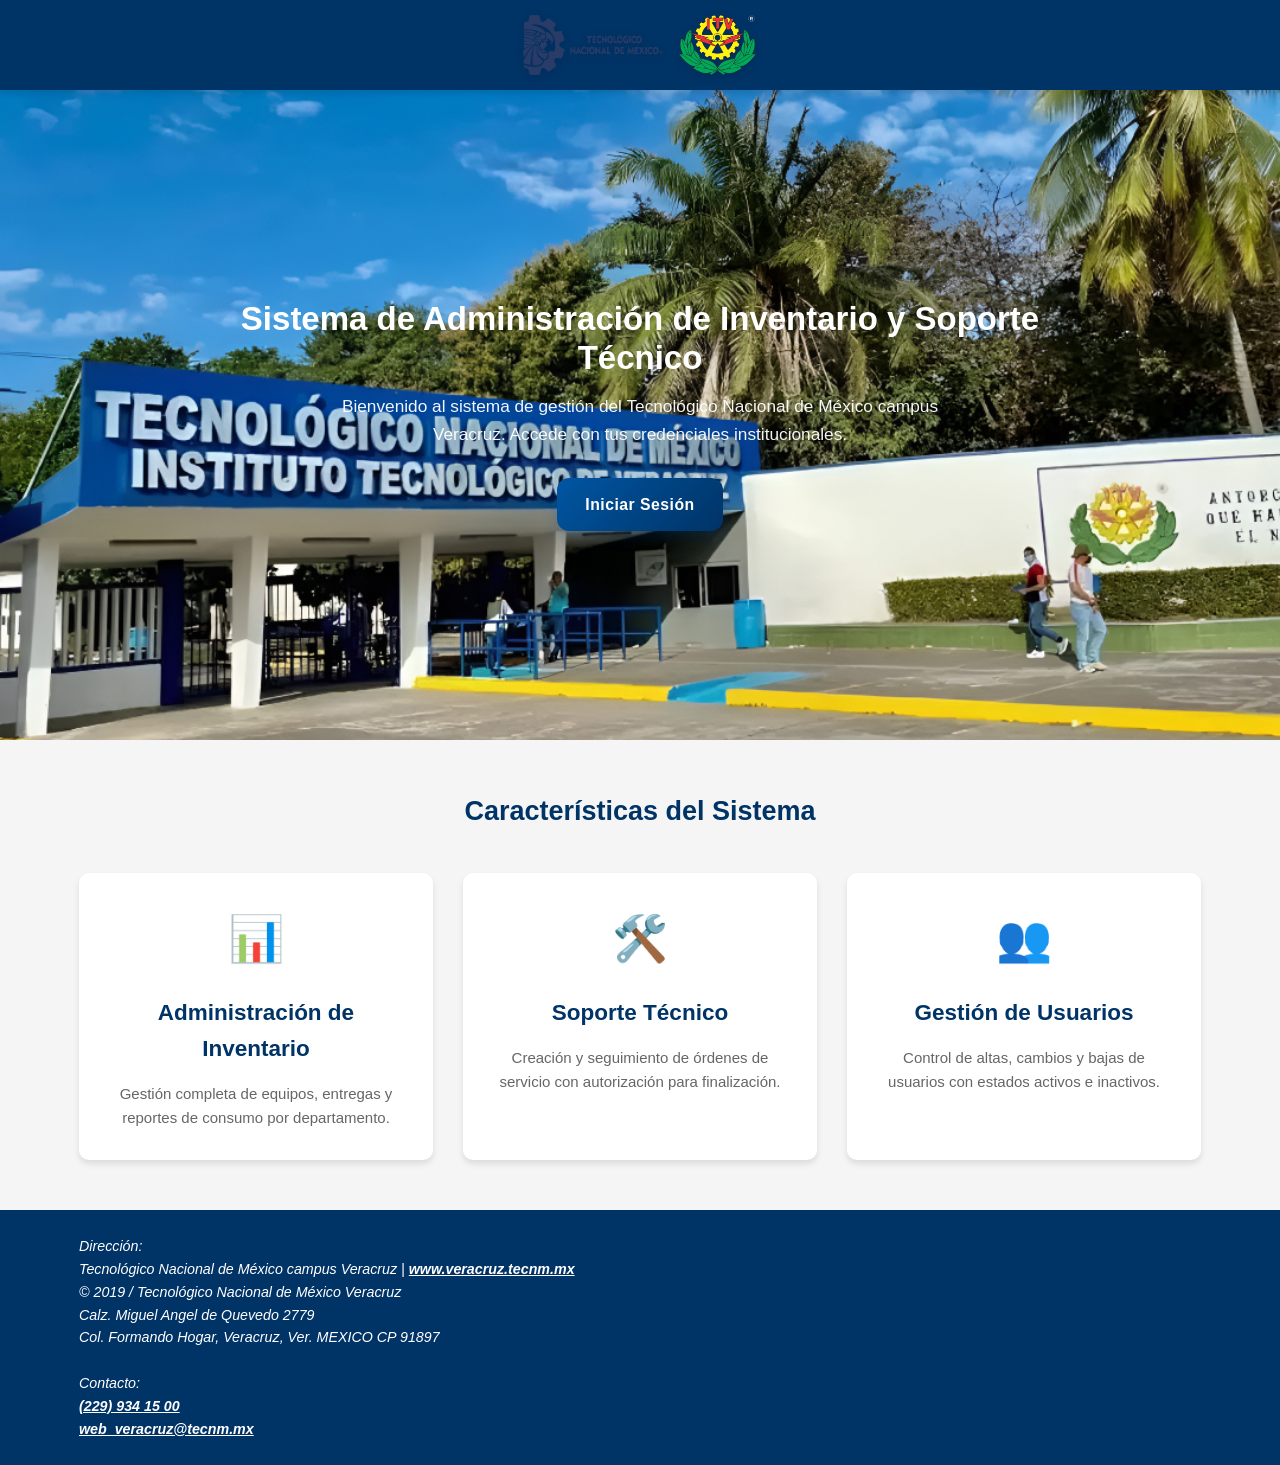
<file: index.html>
<!DOCTYPE html>
<html lang="es">

<head>
    <meta charset="UTF-8">
    <meta name="viewport" content="width=device-width, initial-scale=1.0">
    <title>TeCNM Veracruz - Sistema de Administración</title>
    <meta name="description"
        content="Sistema de gestión y administración de inventario y soporte técnico del Tecnológico Nacional de México campus Veracruz.">
    <link rel="stylesheet" href="css/style.css">
    <link rel="preconnect" href="https://fonts.googleapis.com">
    <link rel="preconnect" href="https://fonts.gstatic.com" crossorigin>
</head>

<body class="zoom-enabled">
    <!-- Header con ambos logos -->
    <header class="header">
        <div class="container">
            <div class="header-content">
                <div class="logo-container">
                    <img src="img/logo-tecnm-nacional.png" alt="Logo Tecnológico Nacional de México"
                        class="logo-nacional" width="150" height="60">
                    <img src="img/logo-tecnm.png" alt="Logo TeCNM Veracruz" class="logo-campus" width="150" height="60">
                </div>
            </div>
        </div>
    </header>

    <main>
        <!-- Hero Section con imagen de fondo -->
        <section class="hero" aria-label="Inicio">
            <div class="container">
                <div class="hero-content">
                    <h1 class="hero-title">Sistema de Administración de Inventario y Soporte Técnico</h1>
                    <p class="hero-subtitle">Bienvenido al sistema de gestión del Tecnológico Nacional de México campus
                        Veracruz. Accede con tus credenciales institucionales.</p>

                    <div class="hero-buttons">
                        <a href="login.html" class="btn btn-primary" role="button">Iniciar Sesión</a>
                    </div>
                </div>
            </div>
        </section>

        <!-- Features Section -->
        <section class="features" aria-labelledby="features-title">
            <div class="container">
                <h2 id="features-title" class="section-title">Características del Sistema</h2>

                <div class="features-grid">
                    <article class="feature-card">
                        <div class="feature-icon" aria-hidden="true">📊</div>
                        <h3>Administración de Inventario</h3>
                        <p>Gestión completa de equipos, entregas y reportes de consumo por departamento.</p>
                    </article>

                    <article class="feature-card">
                        <div class="feature-icon" aria-hidden="true">🛠️</div>
                        <h3>Soporte Técnico</h3>
                        <p>Creación y seguimiento de órdenes de servicio con autorización para finalización.</p>
                    </article>

                    <article class="feature-card">
                        <div class="feature-icon" aria-hidden="true">👥</div>
                        <h3>Gestión de Usuarios</h3>
                        <p>Control de altas, cambios y bajas de usuarios con estados activos e inactivos.</p>
                    </article>
                </div>
            </div>
        </section>
    </main>

    <!-- Footer actualizado con información completa -->
    <footer class="footer">
        <div class="container">
            <div class="footer-content">
                <address class="footer-address">
                    Dirección:<br>
                    Tecnológico Nacional de México campus Veracruz | <a href="http://www.veracruz.tecnm.mx"
                        target="_blank" rel="noopener noreferrer">www.veracruz.tecnm.mx</a><br>
                    © 2019 / Tecnológico Nacional de México Veracruz<br>
                    Calz. Miguel Angel de Quevedo 2779<br>
                    Col. Formando Hogar, Veracruz, Ver. MEXICO CP 91897<br><br>
                    Contacto:<br>
                    <a href="tel:+522299341500">(229) 934 15 00</a><br>
                    <a href="mailto:web_veracruz@tecnm.mx">web_veracruz@tecnm.mx</a>
                </address>
            </div>
        </div>
    </footer>

    <script src="js/script.js" defer></script>
</body>

</html>
</file>
<file: css/style.css>
/* ========================================
   VARIABLES DE COLOR - TeCNM Veracruz
   ======================================== */
:root {
    --tec-blue: #0056A3;
    /* Azul institucional */
    --tec-blue-dark: #003366;
    /* Azul oscuro */
    --tec-white: #FFFFFF;
    /* Blanco */
    --tec-gray-light: #F5F5F5;
    /* Gris claro */
    --tec-gray: #333333;
    /* Gris texto */
    --tec-gray-medium: #666666;
    /* Gris medio */

    /* New Palette */
    --success: #27ae60;
    --success-dark: #1e8449;
    --danger: #e74c3c;
    --danger-dark: #c0392b;
    --warning: #f39c12;
    --warning-dark: #d35400;
    --info: #3498db;
    --accent-gradient: linear-gradient(135deg, #0056A3 0%, #00d2ff 100%);
    --success-gradient: linear-gradient(135deg, #27ae60 0%, #2ecc71 100%);
    --danger-gradient: linear-gradient(135deg, #e74c3c 0%, #ff7675 100%);
    --warning-gradient: linear-gradient(135deg, #f39c12 0%, #f1c40f 100%);

    --shadow: 0 4px 6px rgba(0, 0, 0, 0.1);
    --shadow-hover: 0 10px 20px rgba(0, 0, 0, 0.15);
}

/* ========================================
   RESET Y CONFIGURACIÓN BASE
   ======================================== */
* {
    margin: 0;
    padding: 0;
    box-sizing: border-box;
}

body {
    font-family: 'Segoe UI', Tahoma, Geneva, Verdana, sans-serif;
    line-height: 1.6;
    color: var(--tec-gray);
    background-color: var(--tec-white);
}

.container {
    width: 90%;
    max-width: 1200px;
    margin: 0 auto;
    padding: 0 15px;
}

/* ========================================
   HEADER CON AMBOS LOGOS
   ======================================== */
.header {
    background: linear-gradient(135deg, var(--tec-blue-dark) 0%, var(--tec-blue) 100%);
    box-shadow: 0 4px 20px rgba(0, 0, 0, 0.15);
    backdrop-filter: blur(10px);
    position: sticky;
    top: 0;
    z-index: 1000;
    padding: 15px 0;
}

.header-content {
    display: flex;
    align-items: center;
    justify-content: center;
    gap: 20px;
}

.logo-container {
    display: flex;
    align-items: center;
    gap: 15px;
}

.logo-nacional {
    max-height: 60px;
    width: auto;
    filter: drop-shadow(0 2px 4px rgba(0, 0, 0, 0.1));
}

.logo-campus {
    max-height: 60px;
    width: auto;
    filter: drop-shadow(0 2px 4px rgba(0, 0, 0, 0.1));
}

/* ========================================
   DELIVERY SECTION (Login Page)
   ======================================== */
.delivery-section {
    background: var(--tec-white);
    padding: 60px 0;
    margin-top: 30px;
}

.modal-content {
    background: var(--tec-white);
    padding: 40px;
    border-radius: 25px;
    width: 90%;
    max-width: 450px;
    text-align: center;
    position: relative;
    box-shadow: 0 25px 50px rgba(0, 0, 0, 0.2);
    animation: modalSlideUp 0.4s cubic-bezier(0.175, 0.885, 0.32, 1.275);
}

.modal-icon {
    font-size: 4rem;
    margin-bottom: 20px;
}

#custom-modal[style*="success"] .modal-icon {
    color: var(--success);
}

#custom-modal[style*="error"] .modal-icon {
    color: var(--danger);
}

#custom-modal[style*="warning"] .modal-icon {
    color: var(--warning);
}

.delivery-container {
    background: var(--tec-white);
    border-radius: 20px;
    box-shadow: var(--shadow);
    padding: 40px;
    max-width: 1000px;
    margin: 0 auto;
}

.delivery-form-container {
    margin-bottom: 40px;
    padding-bottom: 40px;
    border-bottom: 2px solid var(--tec-gray-light);
}

.my-deliveries {
    margin-top: 30px;
}

.my-deliveries h3 {
    color: var(--tec-blue-dark);
    font-size: 1.8rem;
    margin-bottom: 20px;
    padding-bottom: 10px;
    border-bottom: 2px solid var(--tec-blue);
}

.delivery-item {
    background: var(--tec-gray-light);
    padding: 20px;
    border-radius: 10px;
    margin-bottom: 15px;
    border-left: 4px solid var(--tec-blue);
}

.delivery-item.pending {
    border-left-color: #f39c12;
}

.delivery-item.approved {
    border-left-color: #2ecc71;
}

.delivery-item.rejected {
    border-left-color: #e74c3c;
}

.delivery-item h4 {
    margin-bottom: 10px;
    color: var(--tec-blue-dark);
}

.delivery-item p {
    margin: 5px 0;
    font-size: 0.95rem;
}

/* ========================================
   INVENTORY TABLE
   ======================================== */
.inventory-table {
    margin-top: 40px;
}

.inventory-table h3 {
    color: var(--tec-blue-dark);
    font-size: 1.8rem;
    margin-bottom: 20px;
}

/* ========================================
   RESTO DE ESTILOS (sin cambios desde aquí)
   ======================================== */

/* HERO SECTION */
.hero {
    background: url('../img/fondo-entrada.jpg') center/cover no-repeat;
    background-color: rgba(0, 0, 0, 0.6);
    color: var(--tec-white);
    padding: 60px 0;
    /* Reduced from 100px */
    text-align: center;
    min-height: calc(100vh - 250px);
    /* Slightly less min-height */
    display: flex;
    align-items: center;
}

.hero-content {
    max-width: 800px;
    margin: 0 auto;
}

.hero-title {
    font-size: 2.2rem;
    /* Reduced from 2.8rem */
    font-weight: 700;
    margin-bottom: 15px;
    line-height: 1.2;
}

.hero-subtitle {
    font-size: 1.15rem;
    /* Reduced */
    margin-bottom: 30px;
    opacity: 0.95;
    max-width: 650px;
    margin: 0 auto 30px;
}

.hero-buttons {
    display: flex;
    gap: 15px;
    justify-content: center;
    flex-wrap: wrap;
}

/* FEATURES SECTION */
.features {
    padding: 50px 0;
    /* Reduced from 80px */
    background-color: var(--tec-gray-light);
}

.section-title {
    text-align: center;
    font-size: 1.8rem;
    /* Reduced from 2rem */
    color: var(--tec-blue-dark);
    margin-bottom: 40px;
    font-weight: 700;
}

.features-grid {
    display: grid;
    grid-template-columns: repeat(auto-fit, minmax(300px, 1fr));
    gap: 30px;
}

.feature-card {
    background-color: var(--tec-white);
    padding: 30px;
    border-radius: 10px;
    text-align: center;
    box-shadow: var(--shadow);
    transition: transform 0.3s ease, box-shadow 0.3s ease;
}

.feature-card:hover {
    transform: translateY(-5px);
    box-shadow: var(--shadow-hover);
}

.feature-icon {
    font-size: 3rem;
    margin-bottom: 20px;
}

.feature-card h3 {
    color: var(--tec-blue-dark);
    font-size: 1.5rem;
    margin-bottom: 15px;
}

.feature-card p {
    color: var(--tec-gray-medium);
    font-size: 1rem;
}

/* LOGIN PAGE */
.login-page {
    background: url('../img/fondo-entrada.jpg') center/cover no-repeat;
    background-color: rgba(0, 0, 0, 0.6);
    color: var(--tec-white);
    min-height: 100vh;
    display: flex;
    flex-direction: column;
}

.login-section {
    flex: 1;
    display: flex;
    align-items: center;
    padding: 30px 0;
    /* Reduced from 60px */
}

.login-container {
    background-color: var(--tec-white);
    border-radius: 15px;
    box-shadow: var(--shadow);
    max-width: 420px;
    /* Slightly narrower */
    margin: 0 auto;
    padding: 30px;
    /* Reduced from 40px */
    width: 100%;
}

.login-header {
    text-align: center;
    margin-bottom: 30px;
}

.login-header h1 {
    color: var(--tec-blue-dark);
    font-size: 1.8rem;
    /* Reduced from 2rem */
    margin-bottom: 8px;
}

.login-header p {
    color: var(--tec-gray-medium);
    font-size: 1rem;
}

/* TABS */
.tabs {
    display: flex;
    gap: 10px;
    margin-bottom: 25px;
    border-bottom: 2px solid #eee;
    padding-bottom: 10px;
    justify-content: center;
}

.tab-btn {
    background: none;
    border: none;
    padding: 12px 25px;
    font-size: 1.1rem;
    cursor: pointer;
    border-radius: 8px 8px 0 0;
    color: var(--tec-gray-medium);
    font-weight: 600;
    transition: all 0.3s ease;
    border: 2px solid transparent;
}

.tab-btn:hover {
    background-color: #f0f0f0;
    color: var(--tec-blue);
}

.tab-btn.active {
    background-color: var(--tec-blue);
    color: var(--tec-white);
    border-color: var(--tec-blue);
}

.tab-content {
    display: none;
    animation: fadeIn 0.3s ease;
}

.tab-content.active {
    display: block;
}

@keyframes fadeIn {
    from {
        opacity: 0;
        transform: translateY(10px);
    }

    to {
        opacity: 1;
        transform: translateY(0);
    }
}

/* FORMULARIO DE LOGIN */
.login-form {
    display: flex;
    flex-direction: column;
    gap: 20px;
}

.form-group {
    display: flex;
    flex-direction: column;
    gap: 8px;
}

.form-group label {
    font-weight: 600;
    color: var(--tec-gray);
    font-size: 0.95rem;
}

.form-group input {
    padding: 12px 15px;
    border: 2px solid #ddd;
    border-radius: 8px;
    font-size: 1rem;
    transition: border-color 0.3s ease;
}

.form-group input:focus {
    outline: none;
    border-color: var(--tec-blue);
    box-shadow: 0 0 0 3px rgba(0, 86, 163, 0.1);
}

.form-options {
    display: flex;
    justify-content: space-between;
    align-items: center;
}

.checkbox-label {
    display: flex;
    align-items: center;
    gap: 8px;
    cursor: pointer;
    font-size: 0.9rem;
    color: var(--tec-gray-medium);
}

.checkbox-label input[type="checkbox"] {
    width: 18px;
    height: 18px;
    cursor: pointer;
}

/* BOTONES */
.btn {
    display: inline-flex;
    align-items: center;
    justify-content: center;
    gap: 10px;
    padding: 12px 24px;
    border: none;
    border-radius: 12px;
    font-size: 1rem;
    font-weight: 600;
    cursor: pointer;
    text-align: center;
    text-decoration: none;
    transition: all 0.3s cubic-bezier(0.175, 0.885, 0.32, 1.275);
    box-shadow: 0 4px 10px rgba(0, 0, 0, 0.1);
}

.btn i {
    font-size: 1.1rem;
}

.btn-primary {
    background: var(--accent-gradient);
    color: var(--tec-white);
}

.btn-primary:hover {
    transform: translateY(-3px);
    box-shadow: 0 8px 20px rgba(0, 86, 163, 0.4);
}

.btn-success {
    background: var(--success-gradient);
    color: white;
}

.btn-success:hover {
    transform: translateY(-3px);
    box-shadow: 0 8px 20px rgba(39, 174, 96, 0.4);
}

.btn-danger {
    background: var(--danger-gradient);
    color: white;
}

.btn-danger:hover {
    transform: translateY(-3px);
    box-shadow: 0 8px 20px rgba(231, 76, 60, 0.4);
}

.btn-warning {
    background: var(--warning-gradient);
    color: white;
}

.btn-warning:hover {
    transform: translateY(-3px);
    box-shadow: 0 8px 20px rgba(243, 156, 18, 0.4);
}

.btn-secondary {
    background-color: var(--tec-white);
    color: var(--tec-blue);
    border: 2px solid var(--tec-blue);
}

.btn-secondary:hover {
    background-color: rgba(0, 86, 163, 0.05);
    transform: translateY(-2px);
}

.btn-block {
    width: 100%;
    padding: 16px;
    font-size: 1.1rem;
}

/* LOGIN FOOTER */
.login-footer {
    text-align: center;
    margin-top: 20px;
}

.back-link {
    color: var(--tec-blue);
    text-decoration: none;
    font-weight: 600;
    display: inline-flex;
    align-items: center;
    gap: 5px;
}

.back-link:hover {
    text-decoration: underline;
}

/* FOOTER */
.footer {
    background-color: var(--tec-blue-dark);
    color: var(--tec-white);
    padding: 25px 0;
    margin-top: 0;
}

.footer-content {
    text-align: left;
}

.footer-address {
    line-height: 1.6;
    font-size: 0.95rem;
    max-width: 800px;
    margin: 0;
}

.footer-address br {
    margin: 4px 0;
}

.footer-address a {
    color: var(--tec-white);
    text-decoration: underline;
    font-weight: 600;
}

/* ESTILOS PARA PANEL DE ADMINISTRADOR */
.admin-page {
    background: linear-gradient(135deg, #f5f7fa 0%, #e4edf5 100%);
    min-height: 100vh;
    font-family: 'Segoe UI', Tahoma, Geneva, Verdana, sans-serif;
}

.user-info {
    display: flex;
    align-items: center;
    gap: 20px;
    padding: 10px 20px;
    background: rgba(255, 255, 255, 0.1);
    border-radius: 25px;
    transition: all 0.3s ease;
}

.user-info:hover {
    background: rgba(255, 255, 255, 0.15);
    transform: translateY(-2px);
}

.btn-logout {
    background: linear-gradient(135deg, rgba(255, 255, 255, 0.2) 0%, rgba(255, 255, 255, 0.3) 100%);
    color: var(--tec-white);
    border: 1px solid rgba(255, 255, 255, 0.4);
    padding: 10px 20px;
    border-radius: 25px;
    cursor: pointer;
    font-size: 0.95rem;
    font-weight: 600;
    transition: all 0.3s ease;
    backdrop-filter: blur(5px);
}

.btn-logout:hover {
    background: linear-gradient(135deg, rgba(255, 255, 255, 0.3) 0%, rgba(255, 255, 255, 0.4) 100%);
    transform: translateY(-2px);
    box-shadow: 0 4px 15px rgba(255, 255, 255, 0.3);
}

/* ADMIN MAIN LAYOUT */
.admin-main {
    padding: 30px 20px;
    min-height: calc(100vh - 150px);
}

.admin-container {
    display: block;
    gap: 25px;
    background: transparent;
    border-radius: 20px;
    overflow: hidden;
    max-width: 1600px;
    margin: 0 auto;
}

/* SIDEBAR - HIDDEN IN NEW DESIGN */
.admin-sidebar {
    display: none;
}

.sidebar-nav {
    display: flex;
    flex-direction: column;
    gap: 8px;
    padding: 0 20px;
}

.sidebar-btn {
    width: 100%;
    padding: 16px 20px;
    background: none;
    border: none;
    color: rgba(255, 255, 255, 0.85);
    text-align: left;
    font-size: 1.05rem;
    font-weight: 600;
    cursor: pointer;
    transition: all 0.3s ease;
    border-radius: 12px;
    display: flex;
    align-items: center;
    gap: 12px;
    position: relative;
}

.sidebar-btn::before {
    content: '';
    position: absolute;
    left: 0;
    top: 0;
    bottom: 0;
    width: 4px;
    background: var(--tec-blue);
    border-radius: 2px 0 0 2px;
    opacity: 0;
    transition: all 0.3s ease;
}

.sidebar-btn:hover {
    background: rgba(255, 255, 255, 0.12);
    color: var(--tec-white);
    transform: translateX(5px);
}

.sidebar-btn:hover::before {
    opacity: 1;
}

.sidebar-btn.active {
    background: linear-gradient(90deg, var(--tec-blue) 0%, rgba(0, 86, 163, 0.8) 100%);
    color: var(--tec-white);
    transform: translateX(0);
    box-shadow: 0 4px 15px rgba(0, 86, 163, 0.3);
}

.sidebar-btn.active::before {
    opacity: 1;
    width: 6px;
}

.sidebar-btn i {
    font-size: 1.3rem;
    min-width: 24px;
}

/* CONTENT AREA */
.admin-content {
    flex: 1;
    padding: 40px;
    overflow-y: auto;
    background: var(--tec-white);
}

.content-section {
    display: none;
    animation: fadeInUp 0.4s ease;
}

.content-section {
    padding: 25px;
    border-radius: 25px;
    background: white;
    box-shadow: 0 10px 40px rgba(0, 0, 0, 0.06);
    border-left: 6px solid var(--tec-blue);
    margin-bottom: 20px;
}

.content-section h2 {
    color: var(--tec-blue-dark);
    margin-bottom: 25px;
    font-size: 1.8rem;
    display: flex;
    align-items: center;
    gap: 15px;
}

.content-section h2::after {
    content: '';
    flex: 1;
    height: 2px;
    background: linear-gradient(to right, var(--tec-blue), transparent);
}

.content-section.active {
    display: block;
}

@keyframes fadeInUp {
    from {
        opacity: 0;
        transform: translateY(20px);
    }

    to {
        opacity: 1;
        transform: translateY(0);
    }
}

/* DASHBOARD STATS */
.dashboard-stats {
    display: grid;
    grid-template-columns: repeat(auto-fit, minmax(280px, 1fr));
    gap: 25px;
    margin-top: 30px;
}

.stat-card {
    background: linear-gradient(135deg, var(--tec-blue) 0%, var(--tec-blue-dark) 100%);
    color: var(--tec-white);
    padding: 30px;
    border-radius: 20px;
    text-align: center;
    box-shadow: 0 8px 25px rgba(0, 86, 163, 0.3);
    position: relative;
    overflow: hidden;
    transition: all 0.4s ease;
}

.stat-card::before {
    content: '';
    position: absolute;
    top: -50%;
    left: -50%;
    width: 200%;
    height: 200%;
    background: radial-gradient(circle, rgba(255, 255, 255, 0.1) 0%, transparent 70%);
    transform: rotate(45deg);
    transition: all 0.5s ease;
}

.stat-card:hover {
    transform: translateY(-10px);
    box-shadow: 0 12px 35px rgba(0, 86, 163, 0.4);
}

.stat-card:hover::before {
    transform: rotate(90deg) scale(1.2);
}

.stat-card h3 {
    font-size: 1.2rem;
    margin-bottom: 15px;
    opacity: 0.95;
    font-weight: 600;
    letter-spacing: 0.5px;
}

.stat-card p {
    font-size: 2.8rem;
    font-weight: 800;
    margin: 0;
    text-shadow: 0 2px 10px rgba(0, 0, 0, 0.2);
}

.stat-card:nth-child(2) {
    background: linear-gradient(135deg, #2ecc71 0%, #27ae60 100%);
    box-shadow: 0 8px 25px rgba(46, 204, 113, 0.3);
}

.stat-card:nth-child(2):hover {
    box-shadow: 0 12px 35px rgba(46, 204, 113, 0.4);
}

.stat-card:nth-child(3) {
    background: linear-gradient(135deg, #3498db 0%, #2980b9 100%);
    box-shadow: 0 8px 25px rgba(52, 152, 219, 0.3);
}

.stat-card:nth-child(3):hover {
    box-shadow: 0 12px 35px rgba(52, 152, 219, 0.4);
}

/* SECTION TITLES */
.admin-content h2 {
    color: var(--tec-blue-dark);
    font-size: 2.2rem;
    margin-bottom: 30px;
    padding-bottom: 15px;
    border-bottom: 3px solid var(--tec-blue);
    font-weight: 700;
    position: relative;
    display: inline-block;
}

.admin-content h2::after {
    content: '';
    position: absolute;
    bottom: -3px;
    left: 0;
    width: 100px;
    height: 3px;
    background: var(--tec-blue);
    border-radius: 2px;
}

/* CREATE USER FORM */
.create-user-form {
    background: var(--tec-white);
    padding: 35px;
    border-radius: 20px;
    box-shadow: 0 5px 25px rgba(0, 0, 0, 0.08);
    border: 1px solid rgba(0, 86, 163, 0.1);
}

.form-row {
    display: grid;
    grid-template-columns: repeat(auto-fit, minmax(280px, 1fr));
    gap: 25px;
    margin-bottom: 20px;
}

.form-group label {
    font-weight: 700;
    color: var(--tec-blue-dark);
    font-size: 0.98rem;
    display: flex;
    align-items: center;
    gap: 5px;
}

.form-group label::before {
    content: '•';
    color: var(--tec-blue);
    font-size: 1.5rem;
    line-height: 1;
}

.form-group input,
.form-group select,
.form-group textarea {
    padding: 14px 18px;
    border: 2px solid #e0e6ed;
    border-radius: 12px;
    font-size: 1.02rem;
    transition: all 0.3s ease;
    background: var(--tec-white);
}

.form-group input:focus,
.form-group select:focus,
.form-group textarea:focus {
    outline: none;
    border-color: var(--tec-blue);
    box-shadow: 0 0 0 4px rgba(0, 86, 163, 0.1);
    transform: translateY(-2px);
}

.form-group input:hover,
.form-group select:hover,
.form-group textarea:hover {
    border-color: var(--tec-blue);
}

.error-message {
    color: #e74c3c;
    font-size: 0.88rem;
    min-height: 20px;
    font-weight: 600;
    margin-top: 5px;
    display: block;
}

/* BUTTONS */
.btn {
    display: inline-block;
    padding: 14px 28px;
    border: none;
    border-radius: 12px;
    font-size: 1.05rem;
    font-weight: 700;
    cursor: pointer;
    text-align: center;
    text-decoration: none;
    transition: all 0.3s ease;
    position: relative;
    overflow: hidden;
    letter-spacing: 0.5px;
}

.btn::before {
    content: '';
    position: absolute;
    top: 0;
    left: 0;
    width: 100%;
    height: 100%;
    background: linear-gradient(90deg, transparent 0%, rgba(255, 255, 255, 0.2) 50%, transparent 100%);
    transform: translateX(-100%);
    transition: transform 0.6s ease;
}

.btn:hover::before {
    transform: translateX(100%);
}

.btn-primary {
    background: linear-gradient(135deg, var(--tec-blue) 0%, var(--tec-blue-dark) 100%);
    color: var(--tec-white);
    box-shadow: 0 4px 15px rgba(0, 86, 163, 0.3);
}

.btn-primary:hover {
    background: linear-gradient(135deg, var(--tec-blue-dark) 0%, #002a54 100%);
    transform: translateY(-3px);
    box-shadow: 0 8px 25px rgba(0, 86, 163, 0.4);
}

.btn-primary:active {
    transform: translateY(1px);
    box-shadow: 0 2px 10px rgba(0, 86, 163, 0.3);
}

.btn-block {
    width: 100%;
    padding: 16px;
    font-size: 1.1rem;
}

/* USERS LIST */
.users-filter {
    display: flex;
    gap: 12px;
    margin-bottom: 25px;
    flex-wrap: wrap;
    padding: 15px;
    background: var(--tec-gray-light);
    border-radius: 15px;
    border: 1px solid rgba(0, 86, 163, 0.1);
}

.btn-filter {
    padding: 12px 24px;
    background: var(--tec-white);
    border: 2px solid var(--tec-blue);
    border-radius: 10px;
    cursor: pointer;
    font-weight: 700;
    font-size: 0.95rem;
    color: var(--tec-blue-dark);
    transition: all 0.3s ease;
    position: relative;
    overflow: hidden;
}

.btn-filter::before {
    content: '';
    position: absolute;
    top: 0;
    left: 0;
    width: 0;
    height: 100%;
    background: var(--tec-blue);
    z-index: -1;
    transition: width 0.3s ease;
}

.btn-filter:hover {
    color: var(--tec-white);
    transform: translateY(-2px);
    box-shadow: 0 4px 15px rgba(0, 86, 163, 0.2);
}

.btn-filter:hover::before {
    width: 100%;
}

.btn-filter.active {
    background: var(--tec-blue);
    color: var(--tec-white);
    border-color: var(--tec-blue);
    box-shadow: 0 4px 15px rgba(0, 86, 163, 0.3);
}

/* TABLAS PREMIUM */
.users-table {
    width: 100%;
    border-collapse: separate;
    border-spacing: 0;
    margin-top: 20px;
    background: white;
    border-radius: 15px;
    overflow: hidden;
    box-shadow: 0 5px 15px rgba(0, 0, 0, 0.05);
}

.users-table th {
    background: var(--accent-gradient);
    color: white;
    padding: 18px;
    text-align: left;
    font-weight: 600;
    text-transform: uppercase;
    font-size: 0.85rem;
    letter-spacing: 1px;
    position: sticky;
    top: 0;
}

.users-table th:first-child {
    border-top-left-radius: 15px;
}

.users-table th:last-child {
    border-top-right-radius: 15px;
}

.users-table td {
    padding: 15px 18px;
    border-bottom: 1px solid #eee;
    color: var(--tec-gray);
    font-size: 0.95rem;
}

.users-table tr:last-child td {
    border-bottom: none;
}

.users-table tr:hover td {
    background: var(--tec-gray-light);
    transform: translateX(5px);
    transition: all 0.2s ease;
}

.users-table tr:hover {
    background: var(--tec-gray-light);
}

.no-data {
    text-align: center;
    padding: 50px 20px;
    color: var(--tec-gray-medium);
    font-style: italic;
    font-size: 1.1rem;
    background: var(--tec-gray-light);
    border-radius: 15px;
}

/* Status Badges */
.badge {
    padding: 6px 14px;
    border-radius: 20px;
    font-size: 0.85rem;
    font-weight: 700;
    text-transform: uppercase;
    display: inline-block;
}

.badge-pending {
    background: #fff3e0;
    color: #f39c12;
    border: 1px solid #ffe0b2;
}

.badge-approved {
    background: #e8f5e9;
    color: #27ae60;
    border: 1px solid #c8e6c9;
}

.badge-rejected {
    background: #ffebee;
    color: #e74c3c;
    border: 1px solid #ffcdd2;
}

.badge-returned {
    background: #e3f2fd;
    color: #3498db;
    border: 1px solid #bbdefb;
}

.user-type-badge {
    display: inline-block;
    padding: 5px 12px;
    border-radius: 8px;
    font-size: 0.8rem;
    font-weight: 600;
    text-transform: uppercase;
    letter-spacing: 0.5px;
    box-shadow: 0 2px 8px rgba(0, 0, 0, 0.1);
}

.user-type-badge.admin {
    background: #ede7f6;
    color: #673ab7;
}

.user-type-badge.alumno {
    background: #e3f2fd;
    color: #1976d2;
}

.user-type-badge.administrativo {
    background: linear-gradient(135deg, #2ecc71 0%, #27ae60 100%);
    color: white;
}

.btn-action {
    padding: 10px 16px;
    margin: 0 5px;
    border: none;
    border-radius: 8px;
    cursor: pointer;
    font-size: 1.1rem;
    transition: all 0.3s ease;
    box-shadow: 0 2px 8px rgba(0, 0, 0, 0.15);
    display: inline-flex;
    align-items: center;
    justify-content: center;
    min-width: 40px;
}

.btn-action:hover {
    transform: translateY(-2px);
    box-shadow: 0 4px 12px rgba(0, 0, 0, 0.2);
}

.btn-action.edit {
    background: linear-gradient(135deg, #3498db 0%, #2980b9 100%);
    color: white;
}

.btn-action.edit:hover {
    background: linear-gradient(135deg, #2980b9 0%, #1d6fa5 100%);
    box-shadow: 0 4px 15px rgba(52, 152, 219, 0.4);
}

.btn-action.delete {
    background: linear-gradient(135deg, #e74c3c 0%, #c0392b 100%);
    color: white;
}

.btn-action.delete:hover {
    background: linear-gradient(135deg, #c0392b 0%, #a93226 100%);
    box-shadow: 0 4px 15px rgba(231, 76, 60, 0.4);
}

/* SETTINGS */
.settings-card {
    background: linear-gradient(135deg, var(--tec-white) 0%, #f8f9fa 100%);
    border: 2px solid var(--tec-blue);
    border-radius: 20px;
    padding: 30px;
    margin-bottom: 25px;
    box-shadow: 0 5px 20px rgba(0, 86, 163, 0.1);
    transition: all 0.3s ease;
}

.settings-card:hover {
    transform: translateY(-5px);
    box-shadow: 0 8px 30px rgba(0, 86, 163, 0.15);
}

.settings-card h3 {
    color: var(--tec-blue-dark);
    margin-bottom: 20px;
    padding-bottom: 12px;
    border-bottom: 3px solid var(--tec-blue);
    font-size: 1.5rem;
    font-weight: 700;
}

.settings-card p {
    margin-bottom: 12px;
    font-size: 1.1rem;
    color: var(--tec-gray);
    line-height: 1.6;
}

.settings-card strong {
    color: var(--tec-blue-dark);
    font-weight: 700;
}

/* MEDIA QUERIES */
@media (max-width: 1024px) {
    .admin-container {
        flex-direction: column;
    }

    .admin-sidebar {
        width: 100%;
        position: relative;
        height: auto;
        max-height: 500px;
    }

    .sidebar-btn {
        padding: 14px 18px;
        font-size: 1rem;
    }
}

@media (max-width: 768px) {
    .admin-content {
        padding: 25px;
    }

    .create-user-form {
        padding: 25px;
    }

    .dashboard-stats {
        grid-template-columns: 1fr;
    }

    .form-row {
        grid-template-columns: 1fr;
    }

    .users-filter {
        flex-direction: column;
        align-items: stretch;
    }

    .btn-filter {
        width: 100%;
    }

    .admin-content h2 {
        font-size: 1.8rem;
    }

    .stat-card p {
        font-size: 2.2rem;
    }
}

@media (max-width: 480px) {
    .admin-container {
        border-radius: 15px;
    }

    .admin-content {
        padding: 20px;
    }

    .sidebar-btn {
        padding: 12px 15px;
        font-size: 0.95rem;
        gap: 8px;
    }

    .sidebar-btn i {
        font-size: 1.1rem;
    }

    .create-user-form {
        padding: 20px;
    }

    .btn {
        padding: 12px 20px;
        font-size: 1rem;
    }

    .btn-block {
        padding: 14px;
    }

    .stat-card {
        padding: 25px 15px;
    }

    .stat-card p {
        font-size: 2rem;
    }

    .users-table {
        font-size: 0.9rem;
    }

    .users-table th,
    .users-table td {
        padding: 10px 8px;
    }
}

/* ========================================
   CUSTOM MODAL STYLES - CORREGIDO
   ======================================== */
.modal {
    display: none;
    position: fixed;
    z-index: 2000;
    left: 0;
    top: 0;
    width: 100%;
    height: 100%;
    background-color: rgba(0, 0, 0, 0.7);
    animation: fadeIn 0.3s;
}

.modal-content {
    background: linear-gradient(135deg, var(--tec-white) 0%, #f8f9fa 100%);
    margin: 10% auto;
    padding: 40px;
    border-radius: 20px;
    box-shadow: 0 10px 50px rgba(0, 0, 0, 0.3);
    max-width: 500px;
    text-align: center;
    position: relative;
    border: 3px solid var(--tec-blue);
    animation: slideDown 0.4s ease-out;
    color: var(--tec-gray) !important;
    /* ¡CORREGIDO! Texto visible */
}

.modal-icon {
    font-size: 5rem;
    margin-bottom: 20px;
    animation: pop 0.4s ease-out;
    transition: transform 0.3s ease;
}

.modal-icon.success {
    color: #27ae60;
}

.modal-icon.error {
    color: #e74c3c;
}

.modal-icon.confirm {
    color: #3498db;
}

.modal-title {
    font-size: 2rem;
    margin-bottom: 15px;
    color: var(--tec-blue-dark) !important;
    /* ¡CORREGIDO! */
    font-weight: 700;
}

.modal-message {
    font-size: 1.2rem;
    margin-bottom: 30px;
    color: var(--tec-gray) !important;
    /* ¡CORREGIDO! */
    line-height: 1.6;
}

.modal-buttons {
    display: flex;
    gap: 15px;
    justify-content: center;
    margin-top: 10px;
}

/* ========================================
   MODAL BUTTONS - CORREGIDO (Botón Cancelar siempre visible)
   ======================================== */
.modal-buttons {
    display: flex;
    gap: 15px;
    justify-content: center;
    margin-top: 10px;
}

.modal-buttons {
    display: flex;
    justify-content: center;
    gap: 15px;
    margin-top: 25px;
}

.modal-buttons .btn {
    min-width: 140px;
}

.modal-close {
    position: absolute;
    right: 20px;
    top: 15px;
    font-size: 2.5rem;
    font-weight: bold;
    color: var(--tec-gray-medium);
    cursor: pointer;
    transition: all 0.3s ease;
    width: 40px;
    height: 40px;
    display: flex;
    align-items: center;
    justify-content: center;
    border-radius: 50%;
}

.modal-close:hover {
    color: var(--tec-gray);
    background: rgba(0, 0, 0, 0.05);
    transform: rotate(90deg);
}

@keyframes fadeIn {
    from {
        opacity: 0;
    }

    to {
        opacity: 1;
    }
}

@keyframes slideDown {
    from {
        opacity: 0;
        transform: translateY(-50px) scale(0.9);
    }

    to {
        opacity: 1;
        transform: translateY(0) scale(1);
    }
}

@keyframes pop {
    0% {
        transform: scale(0.3) rotate(-180deg);
        opacity: 0;
    }

    50% {
        transform: scale(1.1);
        opacity: 1;
    }

    70% {
        transform: scale(0.9);
    }

    100% {
        transform: scale(1) rotate(0deg);
        opacity: 1;
    }
}

/* Logout button for student */
.student-logout-container {
    text-align: right;
    margin-bottom: 20px;
}

.student-logout-btn {
    background: linear-gradient(135deg, #e74c3c 0%, #c0392b 100%);
    color: white;
    border: none;
    padding: 10px 25px;
    border-radius: 25px;
    font-weight: 600;
    cursor: pointer;
    transition: all 0.3s ease;
    box-shadow: 0 4px 15px rgba(231, 76, 60, 0.4);
    display: inline-flex;
    align-items: center;
    gap: 8px;
}

.student-logout-btn:hover {
    transform: translateY(-2px);
    box-shadow: 0 6px 20px rgba(231, 76, 60, 0.5);
    background: linear-gradient(135deg, #c0392b 0%, #a93226 100%);
}

.student-logout-btn:active {
    transform: translateY(1px);
}

/* ========================================
   RESPONSIVE MEJORADO - ALUMNO Y ADMIN
   ======================================== */
@media (max-width: 1024px) {
    .admin-container {
        flex-direction: column;
        border-radius: 15px !important;
    }

    .admin-sidebar {
        width: 100% !important;
        height: auto !important;
        max-height: none !important;
        position: relative !important;
        border-radius: 15px 15px 0 0 !important;
    }

    .sidebar-nav {
        padding: 10px !important;
        flex-wrap: wrap;
        justify-content: center;
    }

    .sidebar-btn {
        width: calc(50% - 10px) !important;
        margin: 5px !important;
        font-size: 0.95rem !important;
        padding: 12px 15px !important;
    }

    .admin-content {
        padding: 25px !important;
        border-radius: 0 0 15px 15px !important;
    }

    .create-user-form {
        padding: 25px !important;
    }

    .form-row {
        grid-template-columns: 1fr !important;
    }
}

@media (max-width: 768px) {
    .header-content {
        flex-direction: column !important;
        text-align: center !important;
        gap: 15px !important;
    }

    .logo-nacional,
    .logo-campus {
        max-height: 50px !important;
    }

    .user-info {
        flex-direction: column !important;
        gap: 10px !important;
        width: 100% !important;
    }

    .btn-logout {
        width: 100% !important;
        justify-content: center !important;
    }

    .admin-content h2 {
        font-size: 1.8rem !important;
    }

    .stat-card p {
        font-size: 2.2rem !important;
    }

    .tabs {
        flex-direction: column !important;
    }

    .tab-btn {
        width: 100% !important;
        margin-bottom: 8px !important;
    }

    .users-filter {
        flex-direction: column !important;
    }

    .btn-filter {
        width: 100% !important;
        margin-bottom: 8px !important;
    }
}

@media (max-width: 480px) {
    .container {
        width: 95% !important;
        padding: 0 10px !important;
    }

    .admin-container {
        border-radius: 12px !important;
    }

    .admin-content {
        padding: 20px !important;
    }

    .sidebar-btn {
        width: 100% !important;
        font-size: 0.9rem !important;
        padding: 10px 12px !important;
        margin: 4px 0 !important;
    }

    .create-user-form {
        padding: 20px !important;
    }

    .btn {
        padding: 12px 20px !important;
        font-size: 1rem !important;
    }

    .btn-block {
        padding: 14px !important;
    }

    .stat-card {
        padding: 20px 15px !important;
    }

    .stat-card p {
        font-size: 1.8rem !important;
    }

    .users-table {
        font-size: 0.85rem !important;
    }

    .users-table th,
    .users-table td {
        padding: 8px 6px !important;
    }

    .modal-content {
        padding: 25px !important;
        margin: 5% auto !important;
    }

    .modal-title {
        font-size: 1.6rem !important;
    }

    .modal-message {
        font-size: 1rem !important;
    }

    .modal-buttons .btn {
        padding: 10px 20px !important;
        font-size: 0.95rem !important;
        min-width: 100px !important;
    }
}

/* ========================================
   RESPONSIVE SCALING & ADAPTATION
   ======================================== */
body.zoom-enabled {
    /* RESET ZOOM: We want it to be 100% and use responsive units instead */
    zoom: 100%;
}

/* Base sizing adjustments for high density */
html {
    font-size: 15px;
    /* Slightly smaller base font for better fit */
}

@media (min-width: 1600px) {
    html {
        font-size: 16px;
    }
}

/* Adjusted vertical spacing */
.dashboard-container {
    padding: 30px 20px;
    max-width: 1200px;
    /* Reduced for better focus */
    margin: 0 auto;
}

.welcome-msg {
    margin-bottom: 25px;
    /* Reduced */
}

/* ========================================
   MODERN DASHBOARD & FLOATING WINDOWS
   ======================================== */

:root {
    --glass-bg: rgba(255, 255, 255, 0.85);
    --glass-border: rgba(255, 255, 255, 0.4);
    --glass-shadow: 0 15px 35px rgba(0, 0, 0, 0.1);
    --accent-gradient: linear-gradient(135deg, #0056A3 0%, #003366 100%);
}

.dashboard-container {
    padding: 20px;
    max-width: 1400px;
    margin: 0 auto;
}

.welcome-msg {
    text-align: center;
    margin-bottom: 40px;
    padding: 20px;
    background: rgba(255, 255, 255, 0.5);
    border-radius: 20px;
    backdrop-filter: blur(10px);
}

.welcome-msg h1 {
    color: var(--tec-blue-dark);
    font-size: 2.5rem;
    font-weight: 800;
    margin-bottom: 10px;
}

.welcome-msg p {
    font-size: 1.2rem;
    color: var(--tec-gray-medium);
}

.dashboard-grid {
    display: grid;
    grid-template-columns: repeat(auto-fill, minmax(220px, 1fr));
    gap: 30px;
    padding: 20px 0;
}

/* Dashboard Card Specific Colors */
.option-card[data-section="dashboard"],
.option-card[data-section="request-delivery"] {
    --card-color: #3498db;
}

.option-card[data-section="create-user"],
.option-card[data-section="inventory"] {
    --card-color: #27ae60;
}

.option-card[data-section="external-inventory"] {
    --card-color: #9b59b6;
}

.option-card[data-section="direct-delivery"],
.option-card[data-section="delivery-history"] {
    --card-color: #f39c12;
}

.option-card[data-section="direct-rental"],
.option-card[data-section="my-rentals"] {
    --card-color: #e74c3c;
}

.option-card[data-section="pending-deliveries"],
.option-card[data-section="pending-rentals"] {
    --card-color: #1abc9c;
}

.option-card[data-section="rental-history"],
.option-card[data-section="user-reports"] {
    --card-color: #34495e;
}

.option-card[data-section="users-list"],
.option-card[data-section="settings"] {
    --card-color: #7f8c8d;
}

.option-card {
    background: rgba(255, 255, 255, 0.7);
    backdrop-filter: blur(20px);
    -webkit-backdrop-filter: blur(20px);
    border: 1px solid rgba(255, 255, 255, 0.3);
    border-radius: 25px;
    /* Slightly smaller */
    padding: 30px 15px;
    /* Reduced */
    text-align: center;
    cursor: pointer;
    transition: all 0.4s cubic-bezier(0.175, 0.885, 0.32, 1.275);
    box-shadow: 0 10px 30px rgba(0, 0, 0, 0.05);
    display: flex;
    flex-direction: column;
    align-items: center;
    gap: 15px;
    position: relative;
    overflow: hidden;
}

.option-card::after {
    content: '';
    position: absolute;
    bottom: 0;
    left: 0;
    width: 100%;
    height: 6px;
    background: var(--accent-gradient);
    transform: scaleX(0);
    transition: transform 0.3s ease;
}

.option-card:hover {
    background: white;
    box-shadow: 0 25px 50px rgba(0, 0, 0, 0.15);
    transform: translateY(-10px);
}

.option-card:hover::after {
    transform: scaleX(1);
}

.option-card i {
    font-size: 3rem;
    /* Reduced from 3.5 */
    color: var(--card-color, var(--tec-blue));
    background: rgba(255, 255, 255, 0.8);
    padding: 20px;
    /* Reduced from 25 */
    border-radius: 20px;
    box-shadow: 0 12px 25px rgba(0, 0, 0, 0.08);
    transition: all 0.4s ease;
}

.option-card:hover i {
    transform: scale(1.1) rotate(5deg);
    color: white;
    background: var(--card-color, var(--tec-blue));
}

.option-card h3 {
    font-size: 1.4rem;
    color: var(--tec-gray);
    font-weight: 700;
    margin: 0;
}

.window-overlay {
    display: none;
    position: fixed;
    top: 0;
    left: 0;
    width: 100%;
    height: 100%;
    background: rgba(0, 0, 0, 0.5);
    backdrop-filter: blur(10px);
    z-index: 2000;
    justify-content: center;
    align-items: center;
    padding: 15px;
}

.floating-window {
    background: #f8fbff;
    width: 100%;
    max-width: 1100px;
    /* Slightly smaller for better padding */
    height: 100%;
    max-height: 95vh;
    border-radius: 20px;
    box-shadow: 0 40px 80px rgba(0, 0, 0, 0.4);
    display: flex;
    flex-direction: column;
    overflow: hidden;
    position: relative;
    animation: windowAppear 0.5s cubic-bezier(0.23, 1, 0.32, 1);
}

@keyframes windowAppear {
    from {
        opacity: 0;
        transform: scale(0.95) translateY(30px);
    }

    to {
        opacity: 1;
        transform: scale(1) translateY(0);
    }
}

@keyframes windowBounce {
    from {
        opacity: 0;
        transform: scale(0.8) translateY(100px);
    }

    to {
        opacity: 1;
        transform: scale(1) translateY(0);
    }
}

.window-header {
    background: var(--accent-gradient);
    padding: 20px 30px;
    display: flex;
    justify-content: space-between;
    align-items: center;
    color: white;
}

.window-title {
    font-weight: 800;
    font-size: 1.4rem;
    display: flex;
    align-items: center;
    gap: 15px;
}

.window-controls {
    display: flex;
    gap: 12px;
}

.control-btn {
    width: 36px;
    height: 36px;
    border-radius: 50%;
    border: none;
    display: flex;
    align-items: center;
    justify-content: center;
    cursor: pointer;
    background: rgba(255, 255, 255, 0.15);
    color: white;
    font-size: 1.2rem;
    transition: all 0.3s ease;
}

.control-btn:hover {
    background: rgba(255, 255, 255, 0.3);
    transform: rotate(90deg);
}

.control-btn.close-btn:hover {
    background: #ff4757;
}

.window-body {
    flex: 1;
    overflow-y: auto;
    padding: 25px;
    /* Reduced for more space */
    background: #f8fbff;
}

/* Ensure tables are scrollable within the window */
.inventory-table,
#users-table-container,
#history-container,
#my-rentals-container,
#admin-history-container,
#rental-report-container {
    width: 100%;
    overflow-x: auto;
    -webkit-overflow-scrolling: touch;
    margin-top: 15px;
    border-radius: 15px;
}

/* Adjustments for content inside windows */
.window-body .admin-content {
    display: block !important;
    background: transparent !important;
    padding: 0 !important;
}

.window-body .admin-content h2 {
    display: none;
}

/* Base state for sections in window */
.window-body .content-section {
    display: none;
}

/* Active state with high specificity */
.window-body .content-section.active {
    display: block !important;
}

@media (max-width: 768px) {
    .dashboard-grid {
        grid-template-columns: repeat(auto-fill, minmax(160px, 1fr));
        gap: 20px;
    }

    .welcome-msg h1 {
        font-size: 1.8rem;
    }
}
</file>
